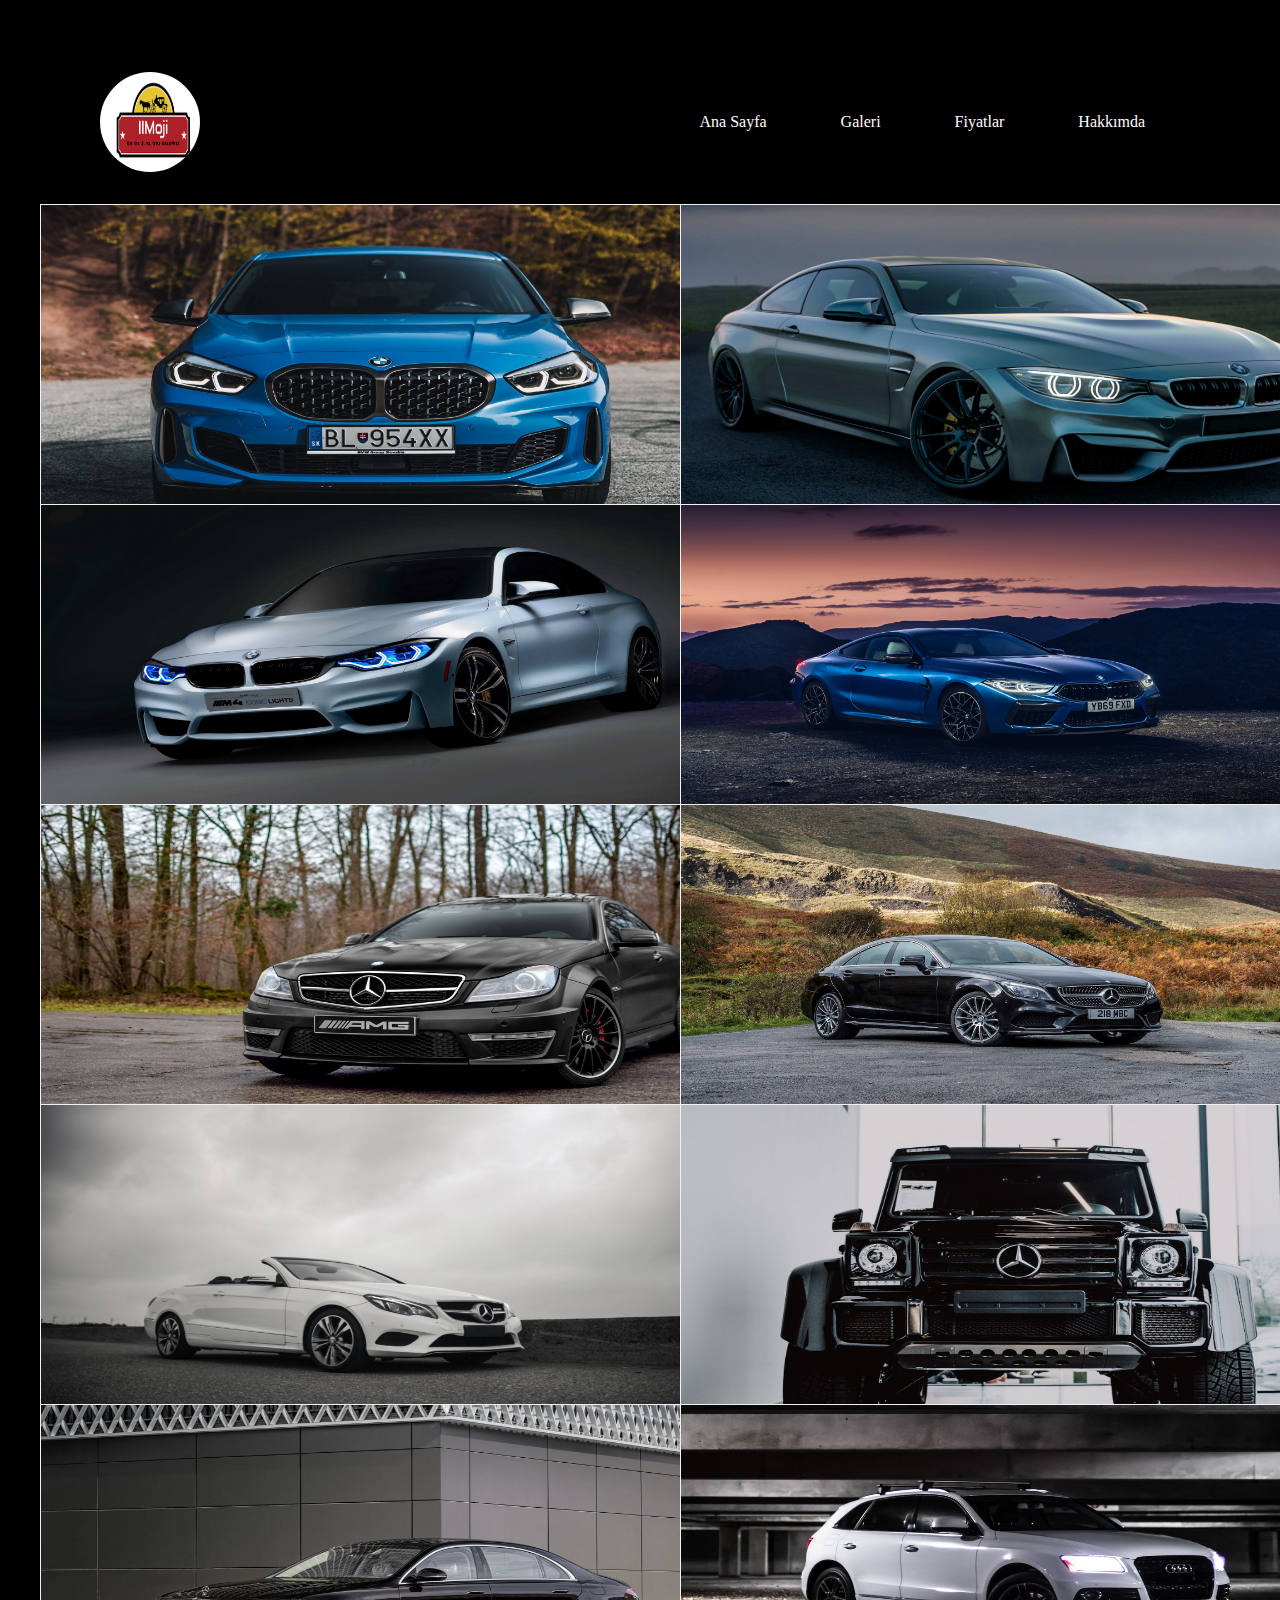
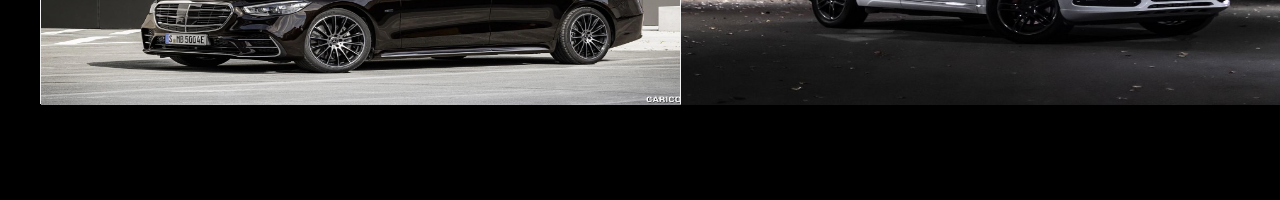
<file: fiyatlar.html>
<!DOCTYPE html>
<html lang="en">
<head>
    <meta charset="UTF-8">
    <meta http-equiv="X-UA-Compatible" content="IE=edge">
    <meta name="viewport" content="width=device-width, initial-scale=1.0">
    <title>Document</title>
    <link rel="stylesheet" href="fiyatlar.css">
</head>
<body>
    <i class="fa fa-car" aria-hidden="true"></i>
    <div class="banner">
        <div class="navbar">
            <img src="mami.jpg" alt="" class="Logo" width="100" height="100">   
            <ul>
             
                <li><a href="index.html">Ana Sayfa</a></li>
                <li><a href="Galeri.html">Galeri</a></li>
                <li><a href="fiyatlar.html">Fiyatlar</a></li>
                <li><a href="Hakkımda.html">Hakkımda</a></li>
            </ul>
        
        </div>
        <div class="container">
        <div class="flip-card">
            <div class="flip-card-inner">
                <div class="flip-card-front">
                  <img src="Fiyatlar galeri/bmw2.jpg" alt="Avatar" style="width:680px; height:300px;">
                </div>
                <div class="flip-card-back">
                  <h1>420D 2022</h1>
                  <p>Vites Tipi 8 İleri Otomatik.</p>
                  <br>
                  <p>   Silindir Hacmi 1995 cc</p>
                  <br>
              <p>  Beygir Gücü 190 Hp </p> 
              <br>
              <p>   Maksimum Tork 400 Nm</p> 
              <br>
                <p>  0-100 Km Hızlanma 8.0 sn</p> 
                  <br>
                  <p>Maksimum Hız 228 Km/s.</p>
                 <h1><p>1.420.000 TL</p></h1> 
                </div>
            </div>
          </div>
          <div class="flip-card">
          <div class="flip-card-inner">
            <div class="flip-card-front">
              <img src="Fiyatlar galeri/bmw3.jpg" alt="Avatar" style="width:680px; height:300px;">
            </div>
            <div class="flip-card-back">
              <h1>M 4  SPORT 2022</h1>
              <p>Genişletilmiş özelliklere sahip M parlak siyah Dış kaplama</p>
              <br>
              <p>   Parlak siyah M arka spoyler</p>
              <br>
          <p>  Parlak kırmızı fren kaliperleri ile M sport fren </p> 
          <br>
          <p>   SPORT ve SPORT+ sürüş modlarında otomobil içinde sportif ses ayarı</p> 
          <br>
            <p>  M emniyet kemerleri</p> 
              <br>
             <h1><p>1.705.000 TL</p></h1> 
            </div>
        </div>
           </div>
        <div class="flip-card">
            <div class="flip-card-inner">
                <div class="flip-card-front">
                  <img src="Fiyatlar galeri/bmw4.jpg" alt="Avatar" style="width:680px; height:300px;">
                </div>
                <div class="flip-card-back">
                  <h1>M 4 SPORT 2022</h1>
                  <p>Genişletilmiş özelliklere sahip M parlak siyah Dış kaplama</p>
                  <br>
                  <p>   Parlak siyah M arka spoyler</p>
                  <br>
              <p>  Parlak kırmızı fren kaliperleri ile M sport fren </p> 
              <br>
              <p>   SPORT ve SPORT+ sürüş modlarında otomobil içinde sportif ses ayarı</p> 
              <br>
                <p>  M emniyet kemerleri   </p> 
                  <br>
                 <h1><p>1.595.000 TL</p></h1> 
                </div>
            </div>
          </div>
          <div class="flip-card">
            <div class="flip-card-inner">
                <div class="flip-card-front">
                  <img src="Fiyatlar galeri/bmw1.jpg" alt="Avatar" style="width:680px; height:300px;">
                </div>
                <div class="flip-card-back">
                  <h1>M 8 SPORT 2022</h1>
                  <p>4,4 litre hacme ve 625 bg (460 kW) güce sahip yüksek performanslı M TwinPower Turbo 8 silindirli benzinli motor ve motor sporlarından ilham alan çeşitli hareketli aksam ve süspansiyon teknolojilerinin birleşimi, kendini açık bir şekilde belli ediyor: Bu motor 750 Nm tork üretirken, 0’dan 100 km/sa hıza 3,2 saniyede ve 0’dan 200 km/sa hıza ise 10,6 saniyede ulaşıyor.</p>
                  <br>
              <p>  Parlak kırmızı fren kaliperleri ile M sport fren </p> 
              <br>
              <p>Otomobilin gelişmiş dış tasarımı, dört kapılı lüks spor otomobiller için yeni bir tasarım dili oluşturuyor ve dinamik performans ile birlikte çarpıcı bir duruş sergiliyor. İç tasarımda, cesur M özellikleri ve lüks detaylar sportif ve ayrıcalıklı bir atmosfer ortaya koyuyor.
              </p>
                 <h1><p>10.512.500 TL</p></h1> 
                </div>
        </div>
    </div>
    <div class="flip-card">
      <div class="flip-card-inner">
          <div class="flip-card-front">
            <img src="Fiyatlar galeri/mercedes1.jpg" alt="Avatar" style="width:680px; height:300px;">
          </div>
          <div class="flip-card-back">
            <h1>Mercedes Benz c63 AMG 2012</h1>
            <p>Motor :	V 8</p>
            <br>
            <p>Ağırlık :	1795 Kg / 3957 lbs</p><br>
            <p>   Yakıt Tipi :	Benzin</p>
            <br>
        <p>  Maksimum beygir gücü :	457 PS / 451 HP / 336 kW </p> 
        <br>
        <p>  şanzıman :7 vites Automatic</p> 
        <br>
          <p> Kapı sayısı :	5  </p> 
            <br>
           <h1><p>5.690.000 TL</p></h1> 
          </div>
  </div>
</div>
<div class="flip-card">
  <div class="flip-card-inner">
      <div class="flip-card-front">
        <img src="Fiyatlar galeri/mercedes2.jpg" alt="Avatar" style="width:680px; height:300px;">
      </div>
      <div class="flip-card-back">
        <h1>Mercedes CLS 350 2017</h1>
        <p>Silindir Hacmi2987 ccMaksimum Hız250 km/s</p> <br>
        <p> Gücü258 HP0-100 Km Hızlanma6.4 sn</p><br>
        <p> Maksimum Tork620 NmUzunluk4937 mmVites Tipi9 İleri OtomatikGenişlik1881 mm</p>
        <p>Yakıt TürüDizelYükseklik1418 mmŞehir İçi Ortalama Tüketim7.3 lt </p>
        <p>Boş Ağırlık1895 kg</p>
        <p>Şehir Dışı Ortalama Tüketim5.7lt</p> 
        <p>Bagaj Hacmi475 lt</p>
        <p>Karma Yakıt Tüketimi6.2 ltYakıt Deposu59 lt</p>
       <h1><p>2.545.000 TL</p></h1> 
      </div>
      </div>
</div>

<div class="flip-card">
  <div class="flip-card-inner">
      <div class="flip-card-front">
        <img src="Fiyatlar galeri/mercedes3.jpg" alt="Avatar" style="width:680px; height:300px;">
      </div>
      <div class="flip-card-back">
        <h1> Mercedes E 200 Coupe 2019</h1>
        <p>Motor tipi ve konumu: Sıralı-Turbo/ önde ve uzunlamasına konumlanıyor </p>
        <br>
        <p>   Yakıt Tipi: Dizel </p>
        <br>
    <p> Motor Silindir Hacmi: 1598 cc </p> 
    <br>
    <p>   Şanzıman: 9 ileri vitesli otomatik</p> 
    <br>
      <p> Maksimum Güç: 118kW/ 160 HP 3800 d/d   </p> 
        <br>
       <h1><p>	2.545.000 TL</p></h1> 
      </div>
</div>
</div>
<div class="flip-card">
  <div class="flip-card-inner">
      <div class="flip-card-front">
        <img src="Fiyatlar galeri/mercedes4.jpg" alt="Avatar" style="width:680px; height:300px;">
      </div>
      <div class="flip-card-back">
        <h1>Mercedes G series 2021 </h1>
        <p>Motor: V8 motor</p>
        <br>
        <p>   Motor Hacmi: 3982 cc</p>
        <br>
    <p>  Maksimum Hız: 210 km/s </p> 
    <br>
    <p>   0-100km/s Hızlanma: 5,9 saniye</p> 
    <br>
      <p> Tüketim: 13 litre (Fabrika verilerine göre, 12,6 litre)  </p> 
        <br>
       <h1><p>8.750.000 TL </p></h1> 
      </div>
</div>
</div>
<div class="flip-card">
  <div class="flip-card-inner">
      <div class="flip-card-front">
        <img src="Fiyatlar galeri/mercedes5.webp" alt="Avatar" style="width:680px; height:300px;">
      </div>
      <div class="flip-card-back">
        <h1>Mercedes s400 2022</h1>
        <p>Motor Silindir Hacmi: 2925cc</p>
        <br>
        <p>  Maksimum Hız: 250km/s</p>
        <br>
    <p>  Mercedes S Serisi bagaj hacmi: 510 litre</p> 
    <br>
    <p>   Ağırlık: 2075kg</p> 
    <br>
      <p>  Arka camlar zırhlı 9mm kurşun geçirmez   </p> 
        <br>
       <h1><p>11.500.500 TL</p></h1> 
      </div>
</div>
</div>
<div class="flip-card">
  <div class="flip-card-inner">
      <div class="flip-card-front">
        <img src="Fiyatlar galeri/audi1.jpg" alt="Avatar" style="width:680px; height:300px;">
      </div>
      <div class="flip-card-back">
        <h1>Audi Q5 2016</h1>
        <p>Beygir Gücü 190 Hp</p>
        <br>
        <p>   Maksimum Tork 400 Nm</p>
        <br>
    <p> 0-100 Km Hızlanma 8.4 sn </p> 
    <br>
    <p>   Maksimum Hız 210 Km/s</p> 
    <br>
      <p>  Karma Yakıt Tüketimi 6.0 lt  </p> 
        <br>
       <h1><p>1.312.000 TL</p></h1> 
      </div>
</div>
</div>
    </div>
</body>
</html>
</file>
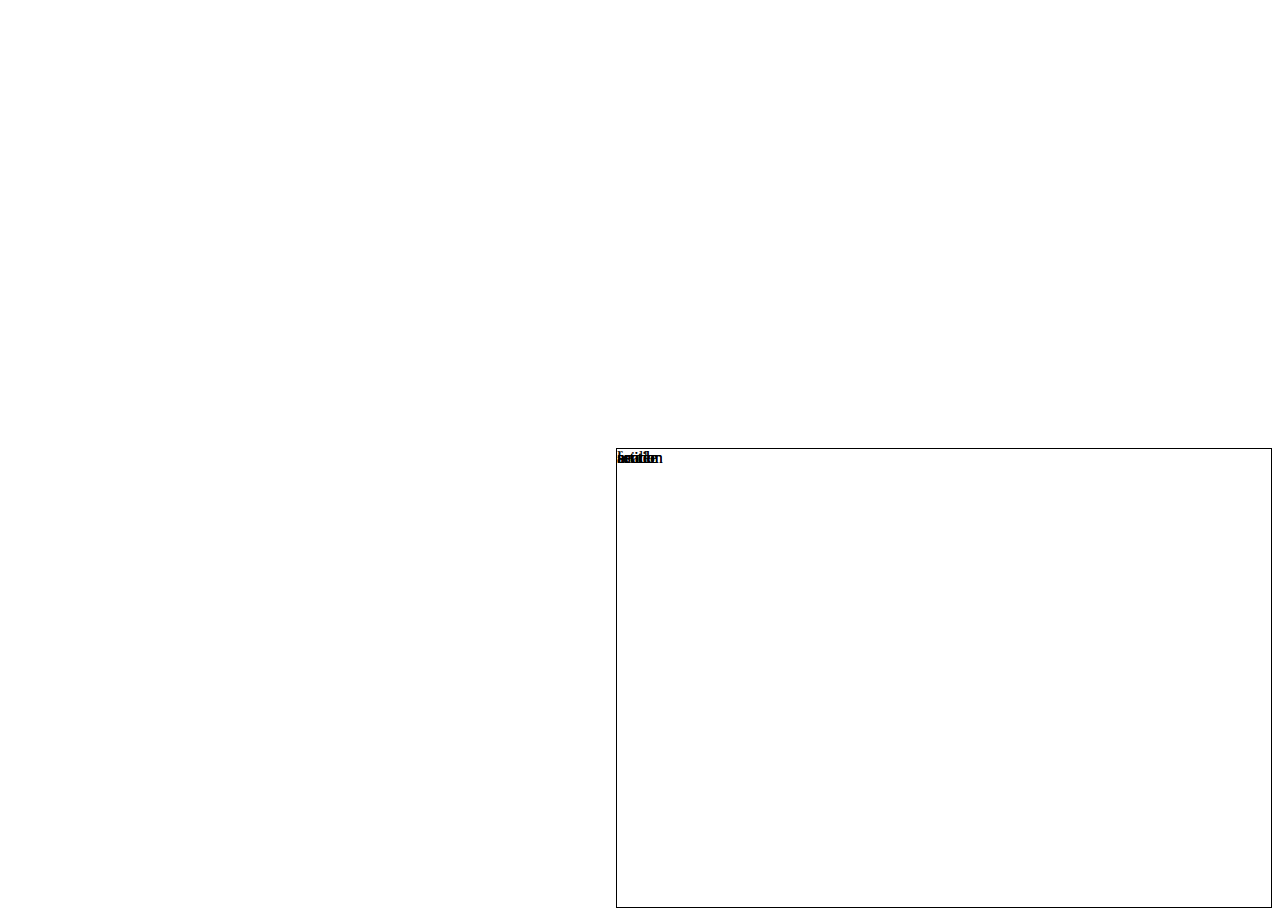
<file: fiyatlar1.html>
<!DOCTYPE html>
<html lang="en">
<head>
    <meta charset="UTF-8">
    <meta http-equiv="X-UA-Compatible" content="IE=edge">
    <meta name="viewport" content="width=device-width, initial-scale=1.0">
    <title>grid</title>
    <link rel="stylesheet" href="fiyatlar1.css">
</head>
<body>
    <header>header</header>
    <article>article</article>
    <aside>aside</aside>
    <section>section</section>
   <footer>footer</footer>
   <section id="bmw" >section</section>
   <article id="merco" >article</article>
</body>
</html>
</file>
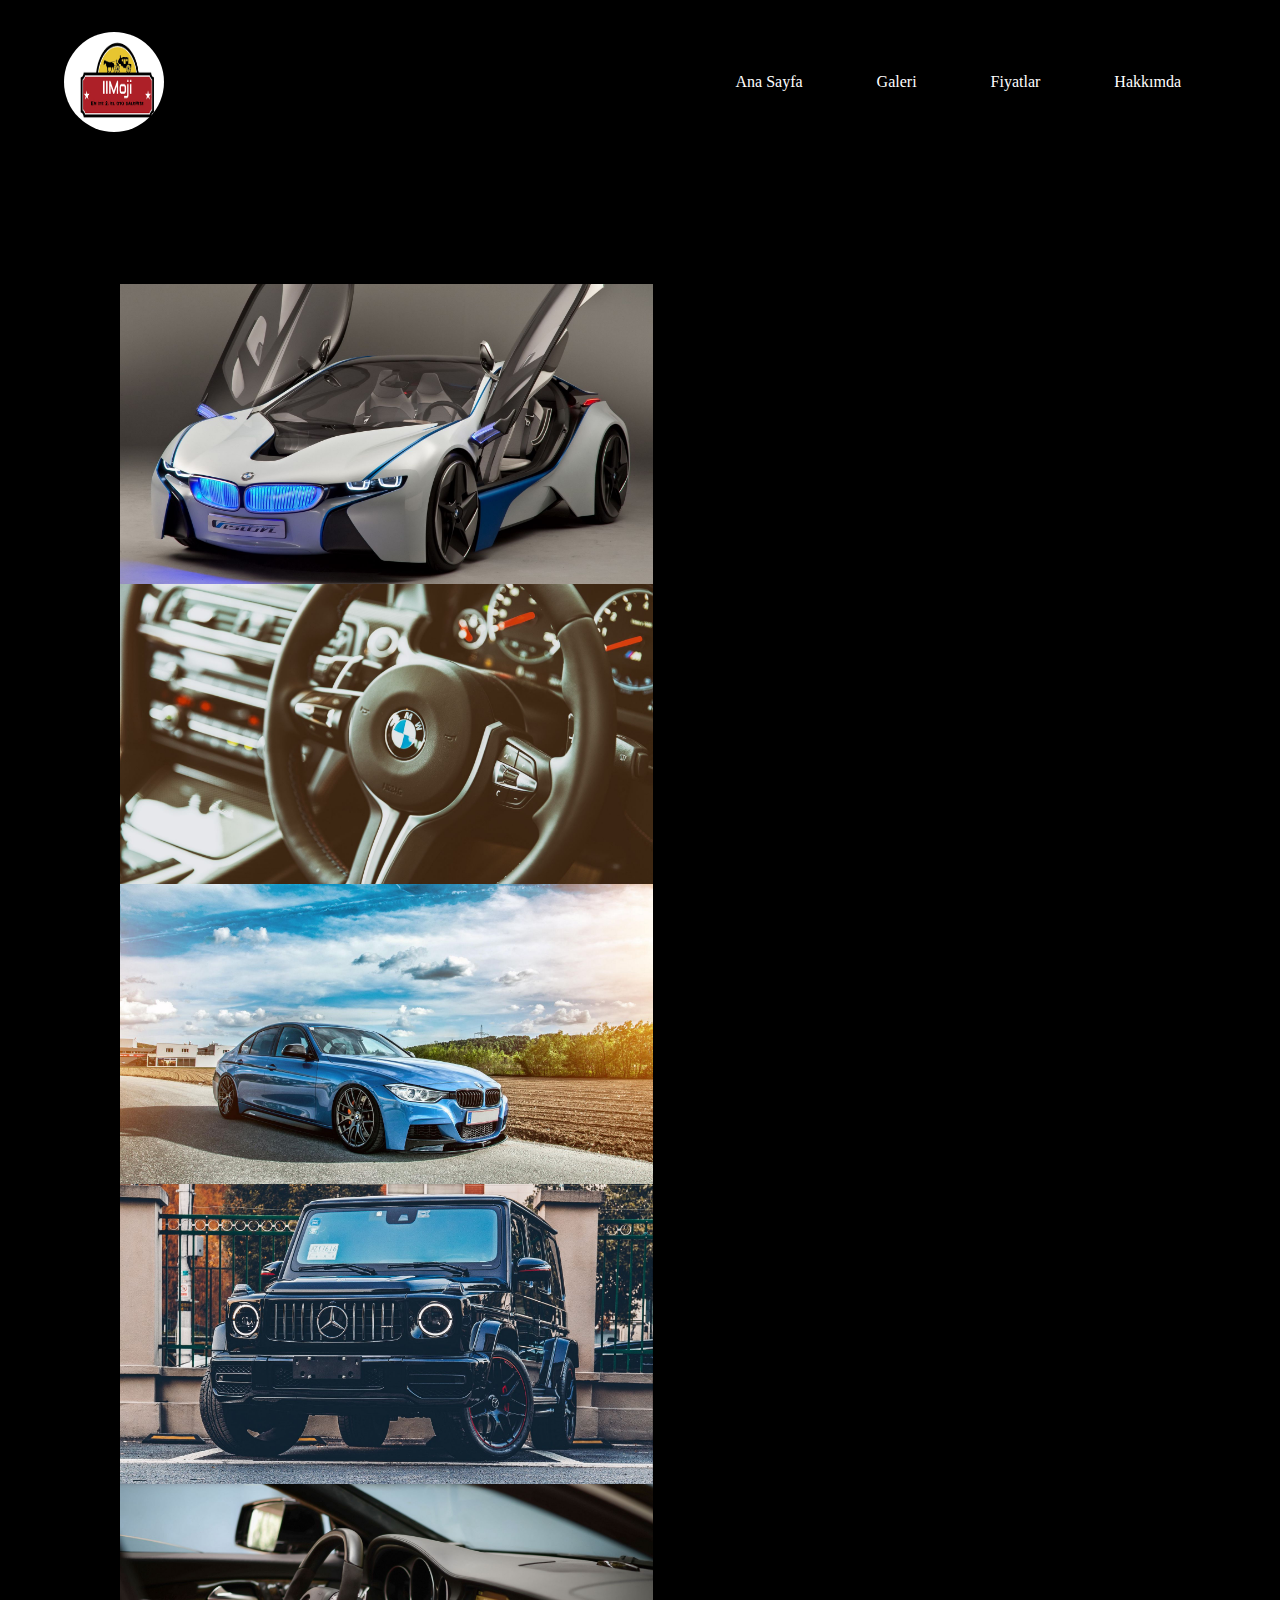
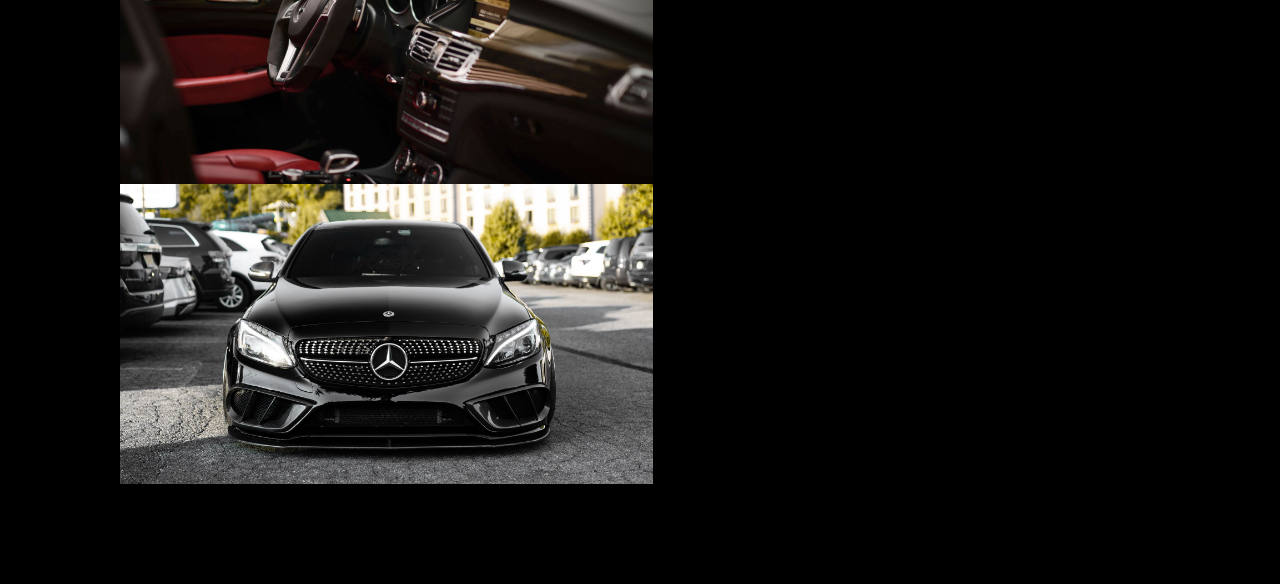
<file: galeri.html>
<!DOCTYPE html>
<html lang="en">
<head>
    <meta charset="UTF-8">
    <meta http-equiv="X-UA-Compatible" content="IE=edge">
    <meta name="viewport" content="width=device-width, initial-scale=1.0">
    <title>Document</title>
    <link rel="stylesheet" href="Galeri.css">
</head>
<body>
    <i class="fa fa-car" aria-hidden="true"></i>
    <div class="banner">
        <div class="navbar">
            <img src="mami.jpg" alt="" class="Logo" width="100" height="100">   
            <ul>
             
                <li><a href="index.html">Ana Sayfa</a></li>
                <li><a href="Galeri.html">Galeri</a></li>
                <li><a href="fiyatlar.html">Fiyatlar</a></li>
                <li><a href="Hakkımda.html">Hakkımda</a></li>
            </ul>
           

        </div>
        <div class="resim">
       
          <img src="bmw1.jpg" alt="" widht="300" height="300">
          <img src="bmw2.jpg" alt="" widht="300" height="300" >
          <img src="bmw3.jpg" alt="" widht="300" height="300">
       
        
       
          <img src="mercedes1.jpg" alt="" widht="300" height="300" >
          <img src="mercedes3.jpg" alt="" widht="300" height="300" >
          <img src="mercedes2.jpg" alt="" widht="300" height="300" >
        
    </div>
  </div>
 
  
</body>
</html>
</file>
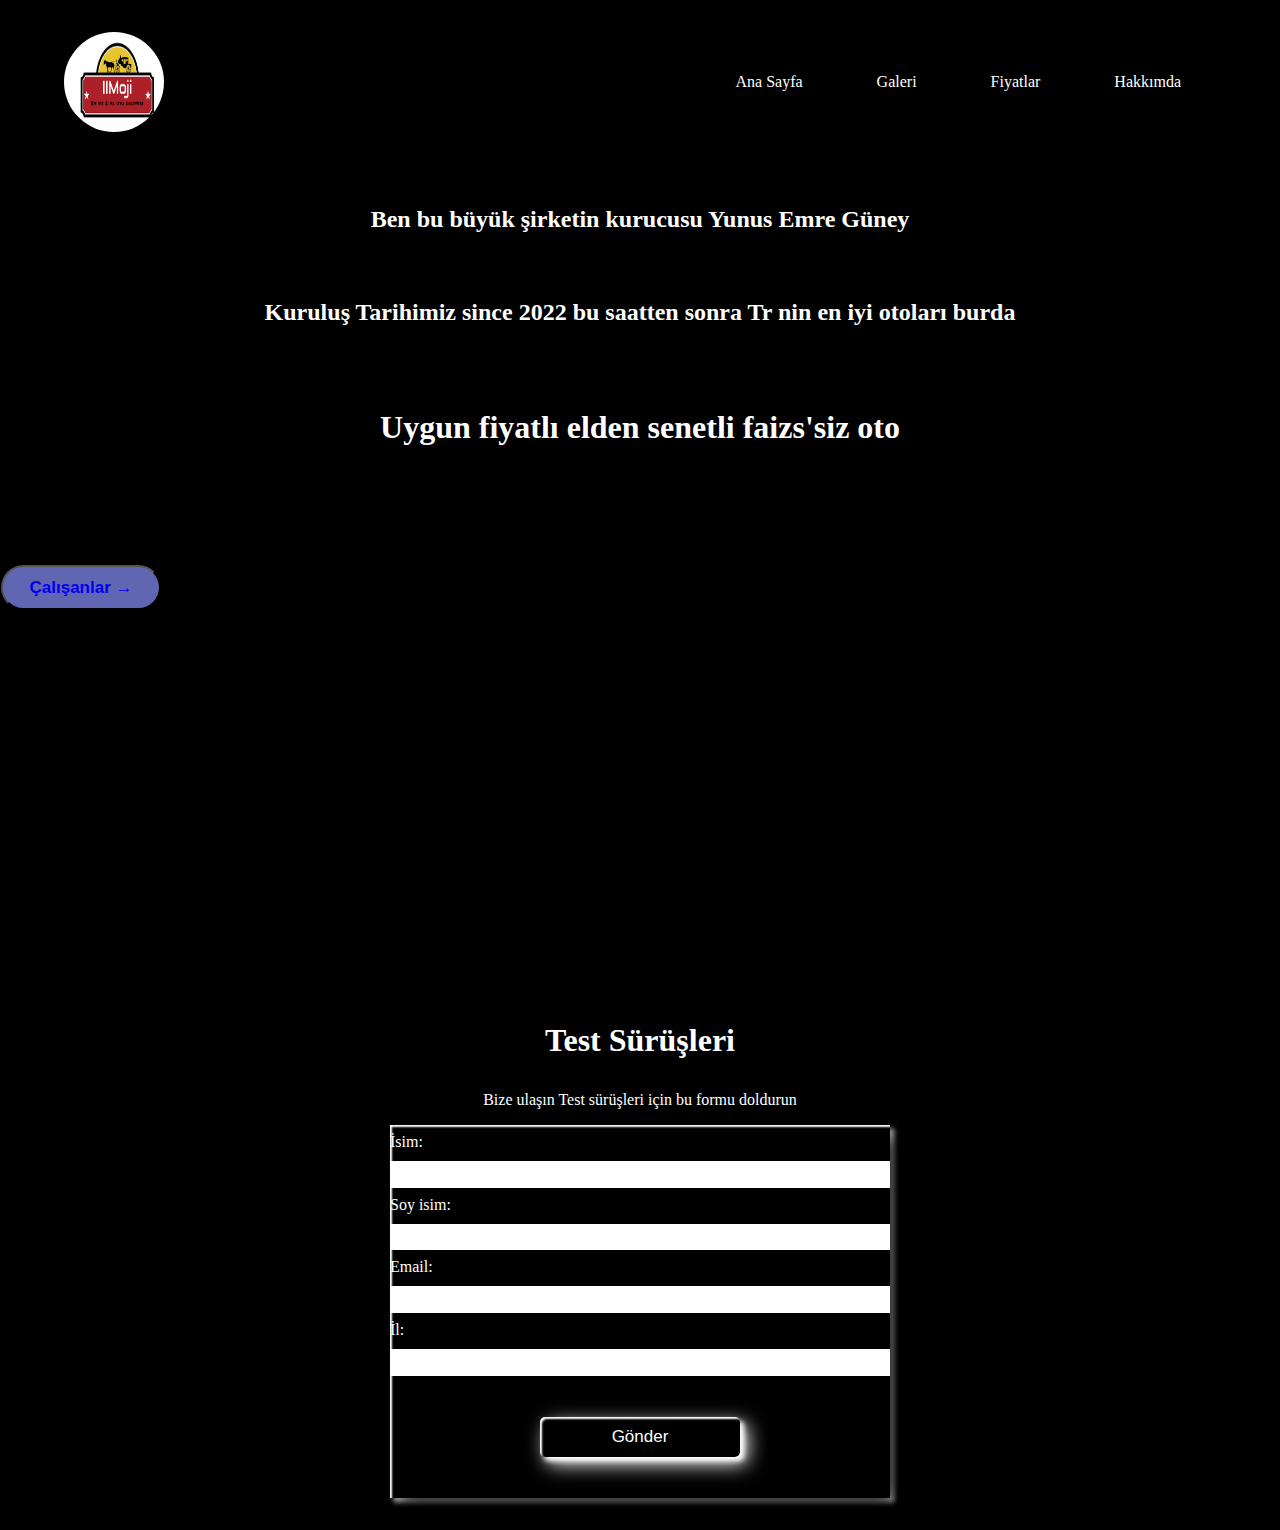
<file: Hakkımda.html>
<!DOCTYPE html>
<html lang="en">
<head>
    <meta charset="UTF-8">
    <meta http-equiv="X-UA-Compatible" content="IE=edge">
    <meta name="viewport" content="width=device-width, initial-scale=1.0">
    <title>Document</title>
    <link rel="stylesheet" href="hakkımda.css">
</head>
<body>
    <i class="fa fa-car" aria-hidden="true"></i>
    <div class="banner">
        <div class="navbar">
            <img src="mami.jpg" alt="" class="Logo" width="100" height="100">   
            <ul>
             
                <li><a href="index.html">Ana Sayfa</a></li>
                <li><a href="Galeri.html">Galeri</a></li>
                <li><a href="fiyatlar.html">Fiyatlar</a></li>
                <li><a href="Hakkımda.html">Hakkımda</a></li>
            </ul>
        </div>
    <br><h2> <p>Ben bu büyük şirketin kurucusu Yunus Emre Güney </p></h2><br>
        
     <h2><p>Kuruluş Tarihimiz since 2022 bu saatten sonra Tr nin en iyi otoları burda</p><br></h2>
      <h1>   <p>Uygun fiyatlı elden senetli faizs'siz oto</p><br></h1>
        <button class="discover-btn" >  
            <a href="çalışanlar.html">Çalışanlar → </a><span><i class="fa fa-arrow-circle-o-right " > </i> </span>
        </button>
    </div>
    <h1>Test Sürüşleri</h1>
    <p>Bize ulaşın Test sürüşleri için bu formu doldurun</p>
    <form method="post" action=''>
      <fieldset>
        <label for="İsim">İsim: <input id="İsim" name="İsim" type="text" required /></label>
        <label for="Soy isim">Soy isim: <input id="Soy isim" name="Soy isim" type="text" required /></label>
        <label for="email">Email: <input id="email" name="email" type="email" required /></label>
        <label for="İl"> İl: <input id="İl" name="İl" type="İl" pattern="[a-z0-5]{8,}" required /></label>
        <div class="frame">
          <button class="btn btn-1">Gönder</button>
          </div>
      </fieldset>
</body>
</html>
</file>
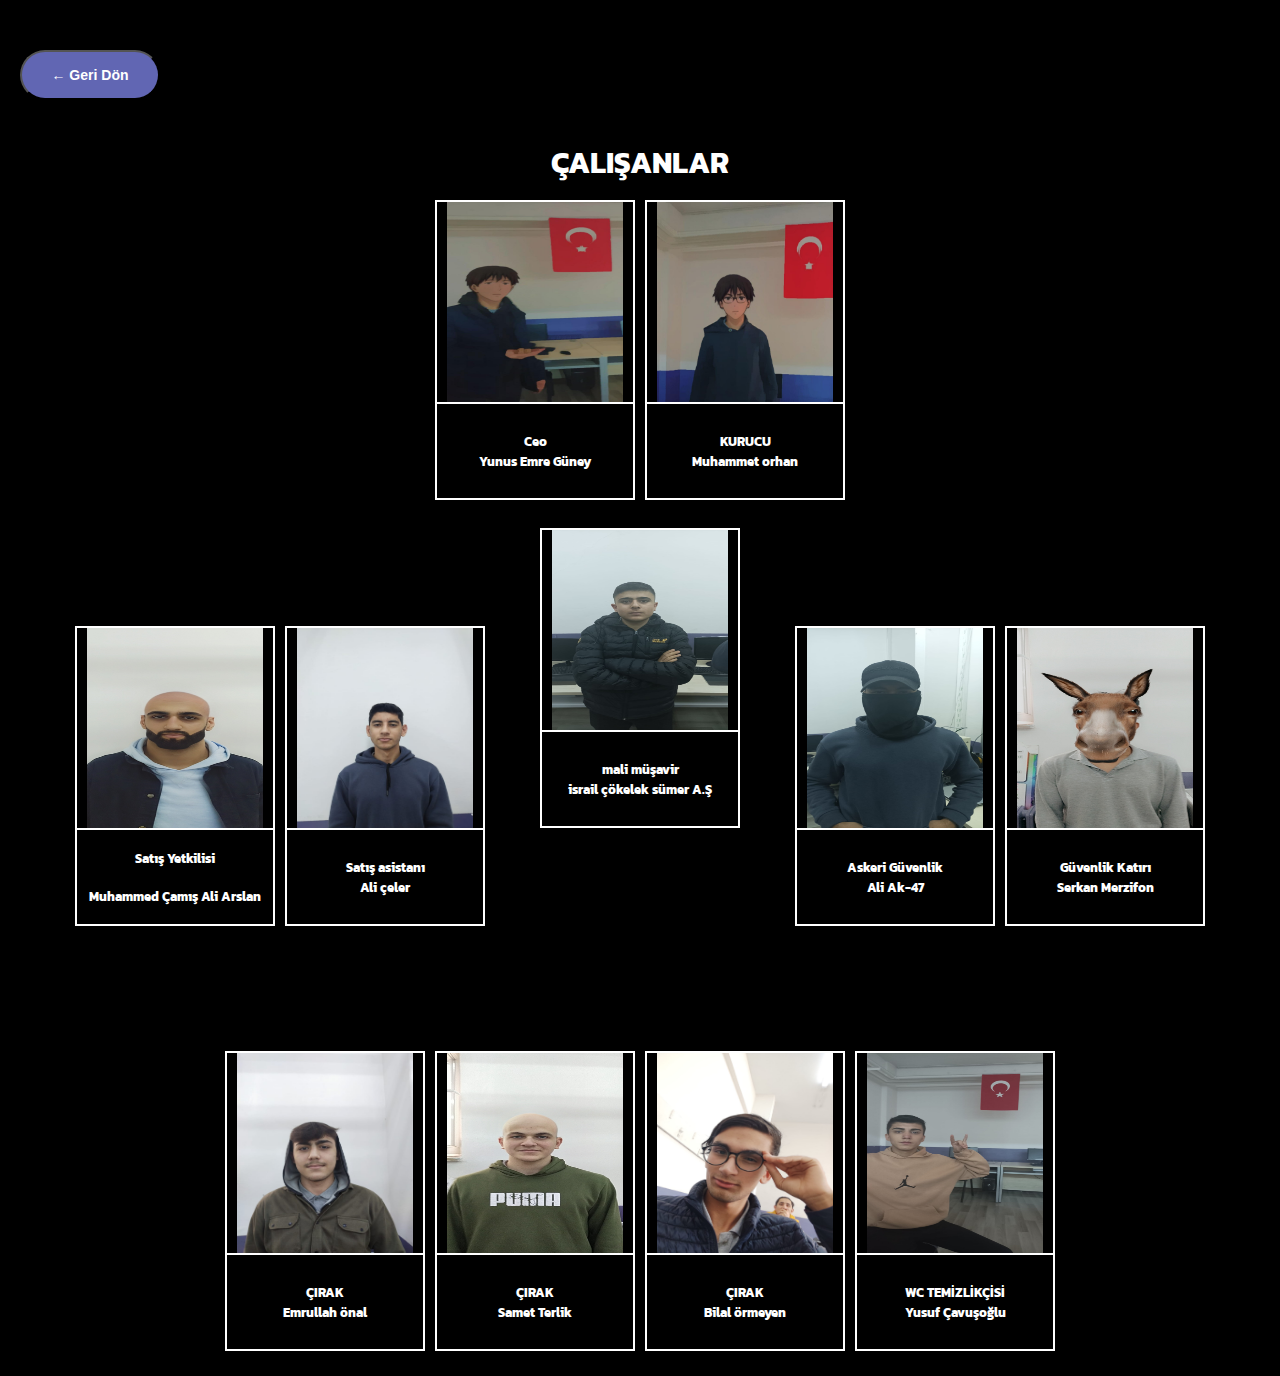
<file: çalışanlar.html>
<!DOCTYPE html>
<html lang="en">
<head>
    <meta charset="UTF-8">
    <meta http-equiv="X-UA-Compatible" content="IE=edge">
    <meta name="viewport" content="width=device-width, initial-scale=1.0">
    <title>Çalışanlar</title>
    <link rel="stylesheet" href="çalışanlar.css">
</head>
<body>
   <main>
    <h3>ÇALIŞANLAR</h3>
     <section>
          <div>
            <section>
           <img src="çalışanlar/ceo.jpg">
            </section>
            <section>
                <h5>Ceo</h5>
                <h5>Yunus Emre Güney</h5>
            </section>
          </div>
          <div>
            <section>
                <img src="çalışanlar/mami.jpg">
            </section>
            <section>
                <h5>KURUCU</h5>
                <h5>Muhammet orhan</h5>
            </section>
          </div>
     </section>
     <br>
     
     
     <section>
    <div>
       <section>
     <img src="çalışanlar/camış.jpg">
       </section>
       <section>
       <h5>Satış Yetkilisi</h5>,
       <h5>Muhammed Çamış Ali Arslan</h5>
       </section>
    </div>
    
    
    
    
    <div>
        <section>
     <img src="çalışanlar/satışasistesi.jpg">
        </section>
        <section>
            <h5>Satış asistanı</h5>
            <h5>Ali çeler</h5>
        </section>
    </div>
    <div class="usta">
        <section>
            <img src="çalışanlar/malimüşavir.jpg">
        </section>
        <section>
            <h5>mali müşavir</h5>
            <h5>israil çökelek sümer A.Ş </h5>
        </section>
    </div>
    <div>
        <section>
            <img src="çalışanlar/ali.jpg">
       </section>
        <section>
            <h5>Askeri Güvenlik</h5>
            <h5>Ali Ak-47</h5>
        </section>
    </div>
    <div>
        <section>
      <img src="çalışanlar/serko.jpg">
        </section>
        <section>
         <h5>Güvenlik Katırı</h5>
         <h5>Serkan Merzifon</h5>
        </section>
    </div>
     </section>
     <br>
     <section>
        <div>
            <section>
                <img src="çalışanlar/emrullah.jpg">
            </section>
            <section>
                <h5>ÇIRAK</h5>
                <h5>Emrullah önal</h5>
            </section>
        </div>
        <div>
            <section>
            <img src="çalışanlar/samet.jpg">
            </section>
            <section>
                <h5>ÇIRAK</h5>
                <h5>Samet Terlik</h5>
            </section>
            </div>
        <div>
            <section>
                <img src="çalışanlar/bilal.jpg">
            </section>
            <section>
                <h5>ÇIRAK</h5>
                <h5>Bilal örmeyen</h5>
            </section>
        </div>
        <div>
            <section>
                <img src="çalışanlar/yusuf.jpg">
              </section>
            <section>
                <h5>WC TEMİZLİKÇİSİ</h5>
                <h5>Yusuf Çavuşoğlu</h5>
            </section>
   </main>
   
   <button class="discover-btn" >  
    <a href="Hakkımda.html">← Geri Dön</a><span><i class="fa fa-arrow-circle-o-right " > </i> </span>
</button>

</body>
</html>
</file>
<file: fiyatlar.css>
*{
    margin: 0;
    padding: 0;
    box-sizing: border-box;
}
body{
    background-color: black;
    height: 200vh;
    width: 100%;
    padding: 40px;
    

}
.navbar{
    display: flex;
    width: 90%;
    margin: auto;
    padding: 32px 0;
    align-items: center;
    justify-content: space-between;
 }
 
 .navbar ul li a:hover{
     box-shadow: 0px 2px red;
     transition: 1s;
 }
 
 .Logo{
     cursor: pointer;
     border-radius: 50%;
 }
 
 .navbar ul li{
     list-style-type:none;
     display: inline-block;
     margin: 0 35px;
 }
 
 .navbar ul li a{
     text-decoration: none;
     color: #fff;
 }
  .container{
    width: 100vw;
    display: grid;
    grid-template-columns: 1fr 1fr;
  }


 .flip-card {
    
   
    height: 300px;
    border: 1px solid #f1f1f1;
    perspective: 1000px;
 }
  

  .flip-card-inner {
    position: relative;
    width: 100%;
    height: 100%;
    text-align: center;
    transition: transform 0.8s;
    transform-style: preserve-3d;
  }
  
 
  .flip-card:hover .flip-card-inner {
    transform: rotateY(180deg);
  }
  

  .flip-card-front, .flip-card-back {
    position: absolute;
    width: 100%;
    height: 100%;
    -webkit-backface-visibility: hidden; 
    backface-visibility: hidden;
  }
  
  .flip-card-front {
    background-color: #bbb;
    color: black;
  }

  .flip-card-back {
    background-color: dodgerblue;
    color: white;
    transform: rotateY(180deg);
  }
</file>
<file: fiyatlar1.css>
body{
    height: 100vh;
    display: grid;
    grid-template-areas:
    "header header header header"
    "article aside  section"
    "footer section bmw "
    ;
}
header{
    grid-area: header;
    border: thin solid black;    
}

article{
grid-area: article; 
border: thin solid black;    
}
aside{
    grid-area: aside;
    border: thin solid black;    
}
section{
   grid-area:section ;
   border: thin solid black;    
}
footer{
    grid-area: footer;
    border: thin solid black;
}
#bmw{
    grid-area:section;  
    border: thin solid black;
}
#merco{
    grid-area: article;
    border: thin solid black;
}
</file>
<file: Galeri.css>
*{
  margin: 0;
  padding: 0;
  box-sizing: border-box;
}
body{
  background-color: black;
}
.banner{
  height: 100vh;
  background-color: black;
  background-position: center;
  background-size: cover;
  
}

.navbar{
 display: flex;
 width: 90%;
 margin: auto;
 padding: 32px 0;
 align-items: center;
 justify-content: space-between;
}

.navbar ul li a:hover{
  box-shadow: 0px 2px red;
  transition: 1s;
}

.Logo{
  cursor: pointer;
  border-radius: 50%;
}

.navbar ul li{
  list-style-type:none;
  display: inline-block;
  margin: 0 35px;
}

.navbar ul li a{
  text-decoration: none;
  color: #fff;
}

.content{
  width: 100%;
  position: absolute;
  top: 40%;
  color: white;
  text-align: center;
}

.content h1{
  font-size: 65px;
}

.content p{
  margin: 0px auto;
}


button{
  width: 200px;
  padding: 15px 0;
  border-radius: 35px;
  margin: 20px;
  text-align: center;
  color: white;
  cursor: pointer;
  font-weight:600;
  background-color: #6166B3;
  font-size: 17px;
  
}
button :hover{
  color: black;
  transition: 1s;
}
.fack{
  color: #fff;
}
footer{
color: rgb(255, 255, 255);
margin: 10px;
padding: 10px 1;
}   

.banner p{
color: #fff;
display: flex;
justify-content: center;
align-items: center;

}
.resim{
  margin:20px;
  padding: 100px;
  display: flex;
  flex-wrap: wrap;
}
.resim{
  transition: 0.5s;
}
.resim :hover{
  transform: scale(1.3);
}
</file>
<file: hakkımda.css>
*{
    margin: 0;
    padding: 0;
    box-sizing: border-box;
}
body{
    background-color: rgb(0, 0, 0);
}
.banner{
    height: 110vh;
    
    background-color: rgb(0, 0, 0);
    background-position: center;
    background-size: cover;
    
}

.navbar{
   display: flex;
   width: 90%;
   margin: auto;
   padding: 32px 0;
   align-items: center;
   justify-content: space-between;
}

.navbar ul li a:hover{
    box-shadow: 0px 2px red;
    transition: 1s;
}

.Logo{
    cursor: pointer;
    border-radius: 50%;
}

.navbar ul li{
    list-style-type:none;
    display: inline-block;
    margin: 0 35px;
}

.navbar ul li a{
    text-decoration: none;
    color: #fff;
}

.content{
    width: 100%;
    position: absolute;
    top: 40%;
    color: white;
    text-align: center;
}

.content h1{
    font-size: 65px;
}

.content p{
    margin: 20px auto;
}


button{
    width: 120px;
    height: 50px;
    padding: 15px 0;
    border-radius: 35px;
    margin: 20px;
    text-align: center;
    color: white;
    cursor: pointer;
    font-weight:600;
    background-color: #6166B3;
    font-size: 17px;
    
}
button :hover{
    color: rgb(0, 0, 0);
    transition: 1s;
}
.fack{
    color: #fff;
}
footer{
color: rgb(255, 255, 255);
margin: 10px;
padding: 10px 1;
}   

.banner p{
 color: #fff;
 display: flex;
 justify-content: center;
 align-items: center;
 
}
button{
    display: flex;
    width: 160px;
    height: 45px;
    padding: 15px 0;
    border-radius: 35px;
    margin: 20px;
    text-align: center;
    color: white;
    cursor: pointer;
    font-weight:600;
    background-color: #6166B3;
    font-size: 17px;
    justify-content: center;
    align-content: center;
    
}
button :hover{
    color: black;
    transition: 1s;
}
.discover-btn{
    display:flex;
    align-items: center;
    outline: none;
    border-radius: 50px;
    cursor: pointer;
    margin-top: 50px;
    padding: 0 25px;    
    box-shadow: 5px 7px 20px rgb(0, 0, 0);
}
.discover-btn a{
    text-decoration: none;
}
fieldset{
    display: inline-block center;
    align-items: center;
    justify-content: center;
     box-shadow:inset 2px 2px 2px 0px rgb(255, 255, 255),
     7px 7px 20px 0px rgb(0, 0, 0),
     4px 4px 5px 0px rgb(255, 255, 255);
     border: none;
     
  }
  
  h1, p {
    margin: 1em auto;
    text-align: center;
    color: white;
  }
  
  form {
    width: 60vw;
    max-width: 500px;
    min-width: 300px;
    margin: 0 auto;
    padding-bottom: 2em;
    color: white;
    
    
  }
  
  label {
    display: block;
    margin: 0.5rem 0;
    
  }
  
  
  
  input,
  select {
    margin: 10px 0 0 0;
    width: 100%;
    min-height: 2em;
    border: none;
  }
  
  
  .frame {
    width: 90%;
    margin: 40px auto;
    text-align: center;
    
  }
  
  button {
    margin: 1px;
  }
  .btn {
    width: 200px;
    height: 40px;
    color: #fff;
    border-radius: 5px;
    padding: 10px 25px;
    font-family: 'Tahoma', sans-serif;
    font-weight: 500;
    background: transparent;
    cursor: pointer;
    transition: all 0.3s ease;
    position: relative;
    display: inline-block;
     box-shadow:inset 2px 2px 2px 0px rgba(255, 255, 255),
     7px 7px 20px 0px rgb(255, 255, 255),
     4px 4px 5px 0px rgb(255, 255, 255);
    outline: none;
  }
  
  .btn-1 {
    border: none;
    color: rgb(255, 255, 255);
  }
  .btn-1:after {
    position: absolute;
    content: "";
    width: 0;
    height: 100%;
    top: 0;
    left: 0;
    direction: rtl;
    z-index: -1;
    box-shadow:
     -7px -7px 20px 0px rgb(255, 255, 255),
     -4px -4px 5px 0px rgb(255, 255, 255),
     7px 7px 20px 0px white(255, 255, 255),
     4px 4px 5px 0px white(255, 255, 255);
    transition: all 0.3s ease;
    border-radius: 5px;
  }
  .btn-1:hover {
    color: rgb(255, 255, 255);
  }
  .btn-1:hover:after {
    left: auto;
    right: 0;
    width: 100%;
  }
  .btn-1:active {
    top: 2px;
  }
</file>
<file: çalışanlar.css>
@import url('https://fonts.googleapis.com/css2?family=Kanit&display=swap');
*{
margin: 0;
padding: 0;
box-sizing: border-box;
}
body{
    height: 110vh;
    display: grid;
    grid-template-areas: "header" "main";
    grid-template-rows: 1fr 5fr;
    background-color: black;

}

main{
    grid-area: main;
    padding: 20px;
    display: flex;
    flex-wrap: wrap;
    flex-direction: column;
 align-items: center;
}
h3{
    font-family: 'Kanit', sans-serif;
    font-size: 30px;
    color: white;
    margin-bottom: 10px;
}
A{
    text-decoration: none;
    color: rgb(255, 255, 255);
    font-size: 14px;
}

div{
    height: 300px;
    width: 200px;
    margin: 5px;
    border: 1px solid rgb(255, 255, 255);
    display: grid;
    grid-template-rows: 2fr 1fr;

}
section{
    display: flex;
    flex-direction: row;
    flex-wrap: wrap;
    align-items: center;
    justify-content: center;
}
div > section{
    border: 1px solid rgb(255, 255, 255);
    display: flex;
    justify-content: center;
    align-items: center;
    flex-direction: column;
}
img{
   height: 200px;
   width: 90%;
}
h5{
    font-family: 'Kanit', sans-serif;
    color: white;
}
header > h1{
    color: white;
    margin-top: 40px;
    margin-left: -50px;
    font-family: sans-serif;
}
 
.navbar{
    display: flex;
    width: 90%;
    margin: auto;
    padding: 32px 0;
    align-items: center;
    justify-content: space-between;
 }
 
 .navbar ul li a:hover{
     box-shadow: 0px 2px red;
     transition: 1s;
 }
 
 .Logo{
     cursor: pointer;
     border-radius: 50%;
 }
 
 .navbar ul li{
     list-style-type:none;
     display: inline-block;
     margin: 0 35px;
 }
 
 .navbar ul li a{
     text-decoration: none;
     color: #fff;
 }
.navbar > img{
    margin: 0 50px;
    width: 15%;
    height: 150px;
    margin-left: 20px;
}
nav ul li a{
    color: rgb(255, 255, 255);
    text-decoration: none;
    justify-content: space-between ;
    text-align: right;
    
}
nav ul li{
    display: inline-block;
    margin: 0 70px;
    text-align: right;
    position: relative;
    left: 300px;
    top: 40px;
    margin-left: -45px;
}
.usta{
    margin-bottom: 200px;
   margin-left: 50px;
   margin-right: 50px;}
   
.discover-btn{
    display:flex;
    align-items: center;
    outline: none;
    border-radius: 50px;
    cursor: pointer;
    margin-top: 50px;
    padding: 0 25px;    
    box-shadow: 5px 7px 20px #000;
}
button{
    display: flex;
    width: 140px;
    height: 50px;
    padding: 15px 0;
    border-radius: 35px;
    margin: 20px;
    text-align: center;
    color: white;
    cursor: pointer;
    font-weight:600;
    background-color: #6166B3;
    font-size: 17px;
    justify-content: center;
    align-content: center;
    
}
button :hover{
    color: black;
    transition: 1s;
}
</file>
